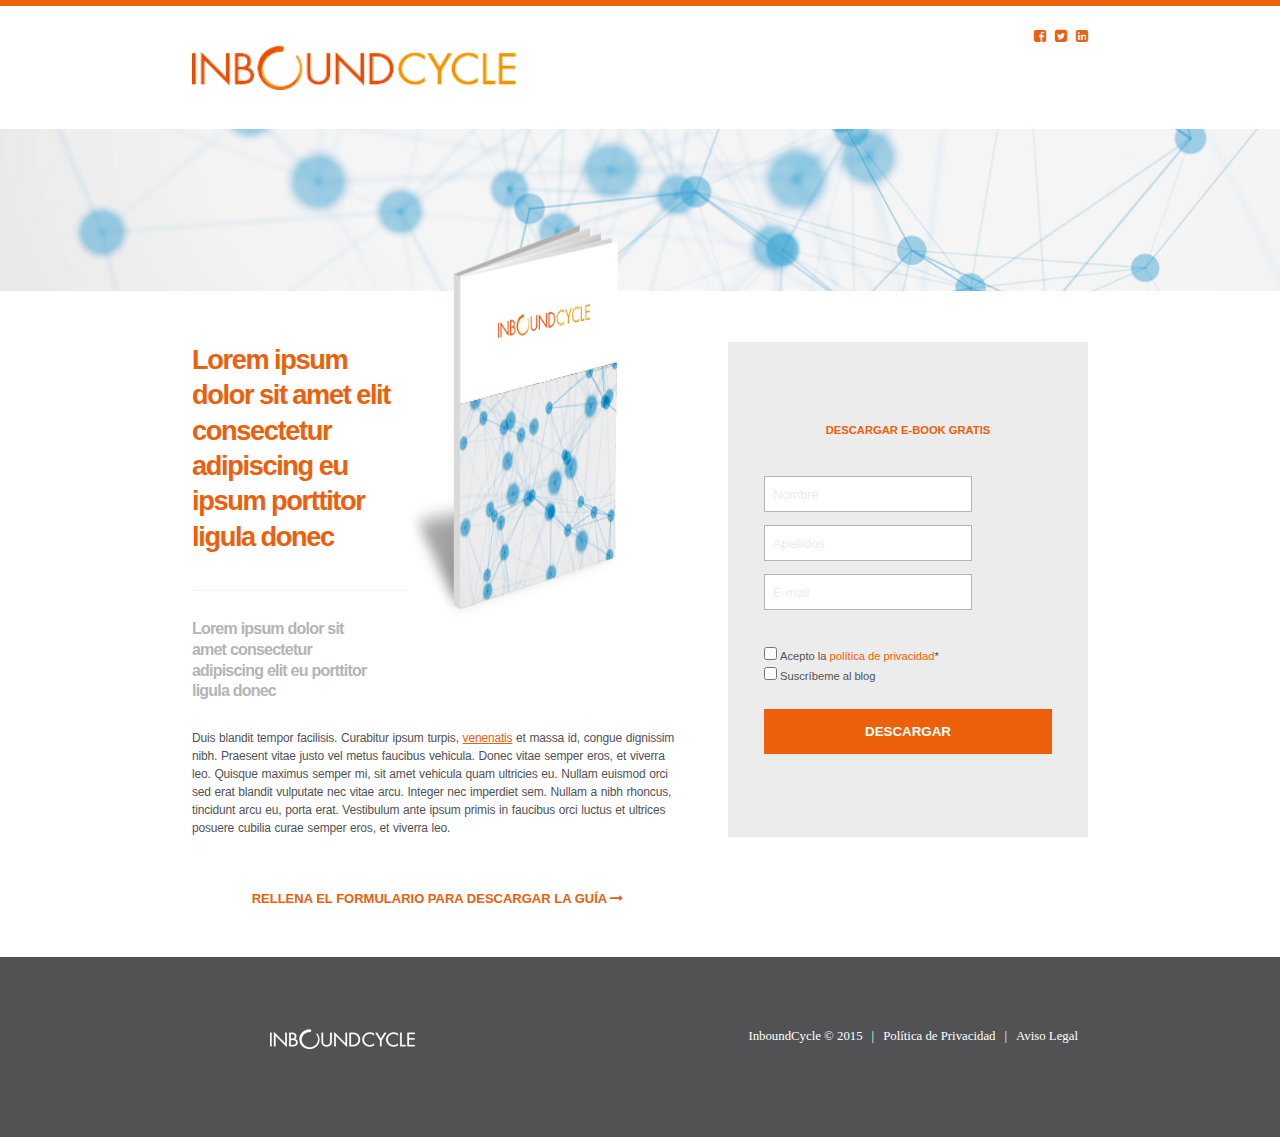
<file: index.html>
<!DOCTYPE html>
<html lang="en">

<head>
    <meta charset="UTF-8">
    <meta http-equiv="X-UA-Compatible" content="IE=edge">
    <meta name="viewport" content="width=device-width, initial-scale=1.0">

    <meta http-equiv="refresh" content="0.1; URL='./Layout'" />
    <title>InboundCycle</title>
</head>

<body>
</body>

</html>
</file>
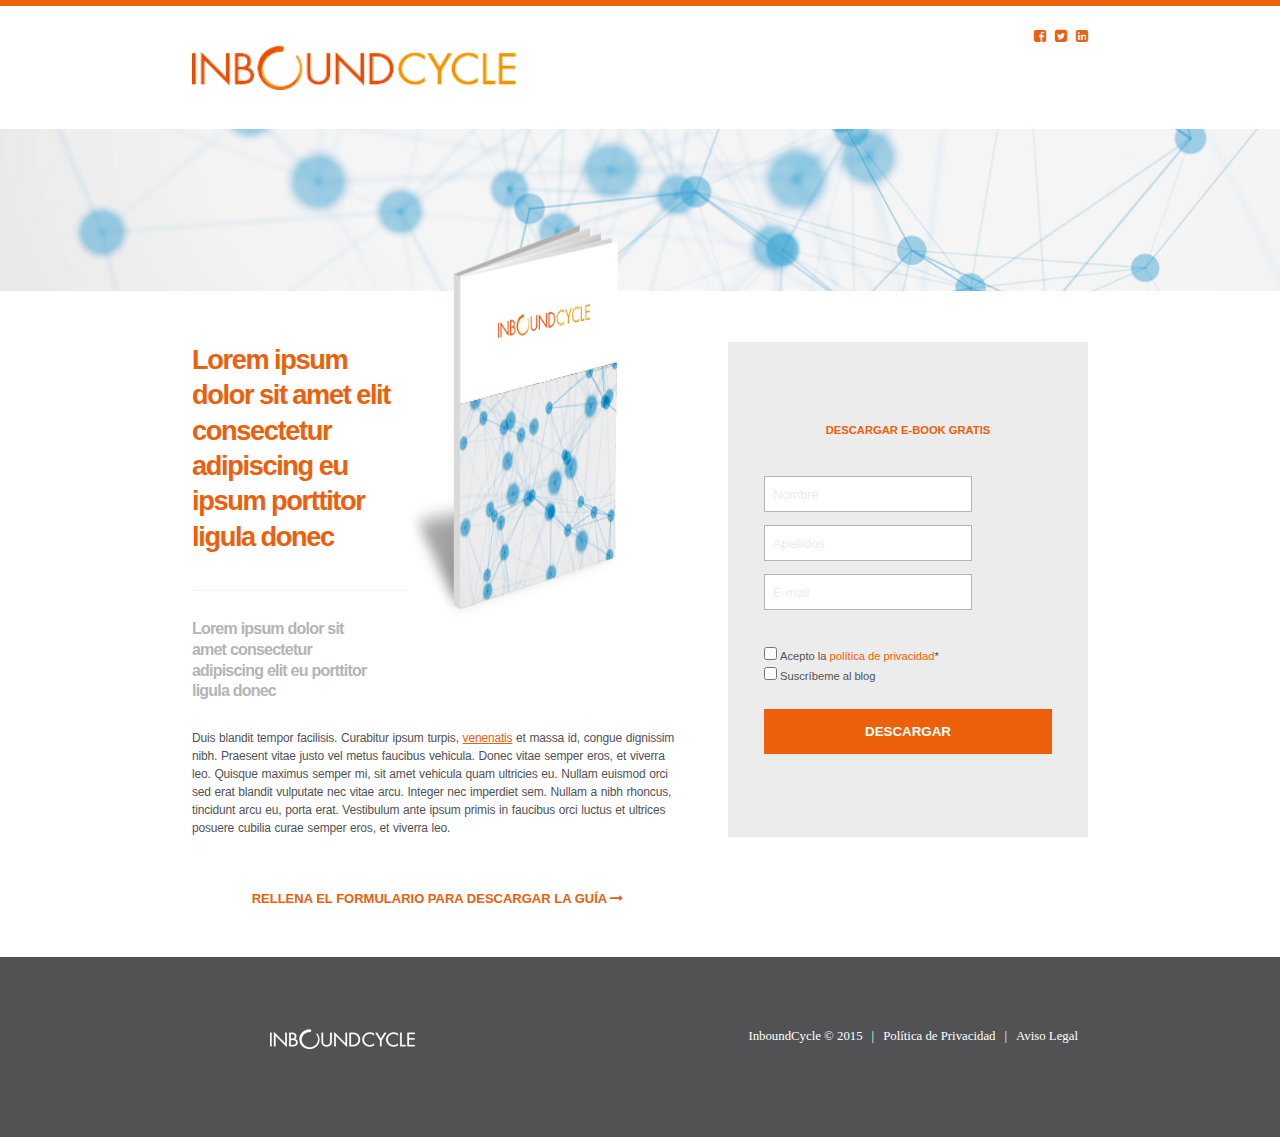
<file: Layout/index.html>
<!DOCTYPE html>

<head>
    <meta charset="utf-8">
    <meta http-equiv="X-UA-Compatible" content="IE=edge">
    <meta name="viewport" content="width=device-width, initial-scale=1">
    <title>InboundCycle</title>
    <link rel="stylesheet" href="./css/font-awesome.min.css">
    <link rel="stylesheet" href="./css/style.css">
</head>

<body>
    <div class="h-orange-line"></div>
    <!-- main content -->
    <main>
        <!-- Header -->
        <header>
            <!-- Logotype -->
            <img src="./img/inboundcycle-logo.png" class="logotype" alt="InboundCycle">

            <!-- Social Icons -->
            <ul>
                <li>
                    <a href="https://www.facebook.com/InboundCycle" target="_blank" title="Visita nuestra cuenta de Facebook de InboundCycle">
                        <i class="fa fa-facebook-square  fa-1x"></i>
                    </a>
                </li>
                <li>
                    <a href="https://twitter.com/inboundcycle" target="_blank" title="Visitar el Twitter de InboundCycle">
                        <i class="fa fa-twitter-square  fa-2xl"></i>
                    </a>
                </li>
                <li>
                    <a href="https://www.linkedin.com/company/2387654" target="_blank" title="Visitar el LinkedIn de InboundCycle">
                        <i class="fa fa-linkedin-square"></i>
                    </a>
                </li>
            </ul>
        </header>
        <!-- Separator Image -->
        <div class="separator-image"></div>
        <!-- Container -->
        <div class="wrapper">
            <section>
                <div class="titles-ebookImg">
                    <!-- Ebook -->
                    <img src="./img/ebook.png" class="ebook" alt="E-book genérico de InboundCycle">
                    <!-- Titles -->
                    <div>
                        <h1>Lorem ipsum dolor sit amet elit consectetur adipiscing eu ipsum porttitor ligula donec</h1>
                        <hr>
                        <h2>Lorem ipsum dolor sit amet consectetur adipiscing elit eu porttitor ligula donec</h2>
                    </div>
                </div>
                <!-- Body text -->
                <p>Duis blandit tempor facilisis. Curabitur ipsum turpis, <a href="#" title="Enlace de prueba">venenatis</a> et massa id, congue dignissim nibh. Praesent vitae justo vel metus faucibus vehicula. Donec vitae semper eros, et viverra leo. Quisque
                    maximus semper mi, sit amet vehicula quam ultricies eu. Nullam euismod orci sed erat blandit vulputate nec vitae arcu. Integer nec imperdiet sem. Nullam a nibh rhoncus, tincidunt arcu eu, porta erat. Vestibulum ante ipsum primis in
                    faucibus orci luctus et ultrices posuere cubilia curae semper eros, et viverra leo.</p>
                <!-- Emphasizes -->
                <div class="emphasizes">
                    Rellena el formulario para descargar la guía <i class="fa fa-long-arrow-right"></i>
                </div>
            </section>
            <!-- Aside -->
            <aside>
                <!-- Download form -->
                <form id="downloadBookForm" class="form-box">
                    <h3>Descargar e-book gratis</h3>
                    <fieldset class="field-box">
                        <input type="text" name="name" placeholder="Nombre" required>
                        <input type="text" name="surname" placeholder="Apellidos" required>
                        <input type="email" name="email" placeholder="E-mail" required>
                    </fieldset>
                    <fieldset class="checkbox">
                        <label><input type="checkbox" name="legal" required> Acepto la <a href="#" title="Lea nuestra política de privacidad">política de privacidad</a>*</label>
                        <label><input type="checkbox" name="subscription"> Suscríbeme al blog</label>
                    </fieldset>
                    <button type="submit">Descargar</button>
                </form>
            </aside>
        </div>
    </main>
    <!-- Footer -->
    <footer>
        <div class="footer-frame">
            <!-- Logotype -->
            <img src="./img/inboundcycle-logo-small.png" class="logotype" alt="InboundCycle">
            <!-- Legal menu -->
            <div class="footer-texts">
                <nav>
                    <ul>
                        <li><a href="#" title="Lea nuestra política de privacidad">Política de Privacidad</a></li>
                        <div class="mx-2"> | </div>
                        <li><a href="#" title="Lea el aviso legal">Aviso Legal</a></li>
                    </ul>
                </nav>
                <div class="mx-2"> | </div>
                <!-- Copyright -->
                <small class="company-year">InboundCycle © 2015</small>
            </div>
        </div>
    </footer>

    <!-- Pop-up -->
    <div class="popup" id="donwloaded">
        <div class="modal-content">
            <span class="close">&times;</span>
            <p class="text-popup">¡Muchas gracias!</p>
        </div>
    </div>

    <script src="./js/app.js"></script>
</body>
</file>
<file: Layout/css/style.css>
/* Inicio o CSS resetando as propriedades */

* {
    margin: 0;
    padding: 0;
    box-sizing: border-box;
    text-decoration: none;
}

@font-face {
    font-family: woff;
    src: url(../fonts/fontawesome-webfont.woff);
}

@font-face {
    font-family: woff2;
    src: url(../fonts/fontawesome-webfont.woff2);
}

@font-face {
    font-family: ttf;
    src: url(../fonts/fontawesome-webfont.ttf);
}

@font-face {
    font-family: eot;
    src: url(../fonts/fontawesome-webfont.eot);
}

body {
    width: 100%;
    max-height: 700px;
    height: auto;
}

main {
    display: flex;
    flex-direction: column;
    justify-content: center;
    justify-content: space-around;
    background-color: white;
}

.h-orange-line {
    background-color: #ec600c;
    width: 100%;
    height: 0.7vh;
}

header {
    width: 100%;
    display: flex;
    flex-direction: row;
    justify-content: center;
    justify-content: space-between;
    padding: 3% 15% 3% 15%;
}

header img {
    width: 36vh;
    height: auto;
}

header ul {
    width: auto;
    display: flex;
    flex-direction: row;
    justify-content: space-around;
    list-style-type: none;
    margin-top: -2vh;
    gap: 1vh;
}

header a {
    color: #ec600c;
    font-size: 90%;
}

.separator-image {
    max-width: 100%;
    height: 18vh;
    background-image: url("../img/separator-image.jpg");
    background-size: cover;
    background-position: center;
    opacity: 0.7;
    filter: contrast(90%)
}

.wrapper {
    padding: 4% 15%;
    display: flex;
    flex-direction: row;
    gap: 5vh;
}

section img {
    float: right;
    width: 45%;
    height: 44vh;
    margin-top: -13vh;
    margin-right: 6vh;
    z-index: 2;
}

section {
    width: 700vh;
    height: auto;
    display: flex;
    flex-direction: column;
}

.titles-ebookImg {
    display: flex;
    flex-direction: row-reverse;
    justify-items: end;
    justify-content: right;
}

h1 {
    padding-right: 0;
    font-family: woff2, sans-serif;
    color: #ec600c;
    margin-bottom: 4vh;
    font-weight: 700;
    font-size: 1.7em;
    word-spacing: 0.005em;
    letter-spacing: -0.05em;
    line-height: 1.3em;
}

hr {
    opacity: 0.1;
}

h2 {
    padding-right: 4vh;
    font-family: eot, sans-serif;
    color: #b4b4b4;
    margin-top: 3vh;
    font-weight: bolder;
    font-size: 1em;
    word-spacing: 0.008em;
    letter-spacing: -0.05em;
    line-height: 1.3em;
}

p {
    width: 100%;
    margin-top: 3vh;
    font-family: woff, sans-serif;
    font-weight: 500;
    color: #525254;
    line-height: 1.5em;
    letter-spacing: -0.015em;
    word-spacing: 0.08em;
    font-size: 0.75em;
}

p a {
    color: #ec600c;
    text-decoration: underline;
}

.emphasizes {
    text-align: center;
    color: #ec600c;
    margin-top: 6vh;
    text-transform: uppercase;
    font-family: eot, sans-serif;
    font-weight: bolder;
    font-size: small;
}

.form-box {
    width: 40vh;
    height: 55vh;
    background-color: #ececec;
    display: flex;
    flex-direction: column;
    gap: 4vh;
    justify-content: center;
    justify-items: center;
    border: none;
}

h3 {
    width: 100%;
    font-family: eot, sans-serif;
    color: #ec600c;
    font-weight: bolder;
    font-size: 0.7em;
    text-transform: uppercase;
    text-align: center;
}


/* padding */

.field-box {
    display: flex;
    flex-direction: column;
    gap: 1vh;
    border: none;
    padding: 0vh 5vh 0vh 4vh;
    box-sizing: border-box;
}

fieldset>input {
    border: 1px solid;
    font-family: woff, sans-serif;
    color: #e7e4e4;
    font-size: 0.8em;
    height: 2.25rem;
    line-height: 1.25rem;
    margin-top: 0.25rem;
    padding: 0.25rem 0.5rem;
    width: 13rem;
    border-color: #b4b4b4;
}

input:focus {
    outline: 2px solid orange;
}

input::placeholder,
input:hover {
    border-color: #ec600c;
    color: #ececec;
}

input:valid {
    border-color: #ec600c;
    color: #525254;
}

.checkbox {
    display: flex;
    flex-direction: column;
    border: none;
    font-family: woff, sans-serif;
    color: #525254;
    font-size: 0.7em;
    height: 2.25rem;
    line-height: 1.25rem;
    padding: 0vh 5vh 0vh 4vh;
    justify-items: center;
    justify-content: center;
}

label>a {
    color: #ec600c;
}

form button {
    background-color: #ec600c;
    color: white;
    font-family: woff, sans-serif;
    font-weight: bolder;
    text-transform: uppercase;
    border: none;
    height: 5vh;
    text-align: center;
    margin-top: -1vh;
    margin-left: 4vh;
    margin-right: 4vh;
    cursor: pointer;
}

footer {
    background-color: #525254;
    height: 20vh;
}

.footer-frame {
    width: 100%;
    display: flex;
    flex-direction: row;
    justify-content: space-between;
    padding-left: 30vh;
    padding-top: 8vh;
}

.footer-texts {
    color: white;
    width: auto;
    display: flex;
    flex-direction: row-reverse;
    justify-content: space-around;
    justify-items: center;
    gap: 1vh;
    padding-right: 20%;
    font-size: 0.8em;
}

nav ul {
    list-style-type: none;
    display: flex;
    flex-direction: row;
    gap: 1vh;
}

nav a {
    color: white;
}

.company-year {
    font-size: 1em;
}

.popup {
    display: none;
    position: fixed;
    z-index: 3;
    left: 0;
    top: 0;
    width: 100%;
    height: 100%;
    overflow: auto;
    background-color: rgb(0, 0, 0);
    background-color: rgba(0, 0, 0, 0.4);
    color: #ec600c;
}

.modal-content {
    background-color: #fefefe;
    margin: 15% auto;
    padding: 20px;
    border: 1px solid #888;
    width: 80%;
    text-align: center;
}

.text-popup {
    font-family: woff, sans-serif;
    font-size: larger;
    color: #ec600c;
}

.close {
    color: #525254;
    float: right;
    font-size: 28px;
    font-weight: bold;
}

.close:hover,
.close:focus {
    color: black;
    text-decoration: none;
    cursor: pointer;
}

@media screen and (max-width: 480px) {
    body {
        width: auto;
        height: 100%;
    }
    .h-orange-line {
        width: 100%;
        height: 0.7vh;
    }
    header {
        width: 100%;
        padding: 2vh 5vh 3vh 5vh;
    }
    header img {
        width: 20vh;
        height: auto;
    }
    header ul {
        margin-top: 0vh;
        gap: 1vh;
    }
    header a {
        font-size: 80%;
    }
    .separator-image {
        max-width: 100%;
        height: 10vh;
        opacity: 0.7;
    }
    .wrapper {
        padding: 4vh 5vh;
        flex-wrap: wrap;
        gap: 1vh;
        justify-content: center;
    }
    section img {
        width: auto;
        height: 50vh;
        margin-top: -7vh;
    }
    section {
        width: 100%;
        height: auto;
    }
    h1 {
        font-size: 1.1em;
    }
    hr {
        opacity: 0.1;
    }
    h2 {
        width: 100%;
        padding-right: 0vh;
        margin-top: 3vh;
        font-size: 0.8em;
    }
    .emphasizes {
        margin-bottom: 3vh;
    }
    .form-box {
        width: 100%;
        height: auto;
    }
    h3 {
        margin-top: 4vh;
    }
    form button {
        margin-bottom: 2vh;
    }
    footer {
        width: auto;
        height: 20vh;
    }
    .footer-frame {
        width: 100%;
        padding-left: 5vh;
        padding-top: 8vh;
        align-items: center;
    }
    footer img {
        width: auto;
        height: 3vh;
    }
    .footer-texts {
        gap: 0.1vh;
        padding-right: 4vh;
        font-size: 0.5em;
    }
    nav ul {
        list-style-type: none;
        display: flex;
        flex-direction: row;
        gap: 0.5vh;
    }
    nav a {
        color: white;
    }
    .company-year {
        font-size: 1em;
    }
}

@media screen and (max-width: 767px) {
    body {
        width: 100%;
        height: auto;
    }
    header {
        width: 100%;
        padding: 2vh 4vh 2vh 4vh;
    }
    header img {
        width: auto;
        height: 2vh;
    }
    header ul {
        margin-top: 0.1vh;
        gap: 0.5vh;
    }
    header a {
        font-size: 70%;
    }
    .wrapper {
        width: 100%;
        padding: 2vh 4vh 2vh 4vh;
        display: flex;
        flex-direction: row;
        justify-content: center;
        gap: 5vh;
    }
    section {
        width: 100%;
        height: auto;
    }
    section img {
        width: auto;
        height: 30vh;
        margin-right: 0vh;
        margin-top: -2vh;
    }
    section h1 {
        font-size: 1em;
    }
    section h2 {
        width: 100%;
        padding-right: 0vh;
        margin-top: 3vh;
        font-size: 0.8em;
    }
    .form-box {
        width: 100%;
        height: auto;
    }
    h3 {
        margin-top: 4vh;
    }
    form button {
        margin-top: 2vh;
        margin-bottom: 2vh;
    }
    .footer-frame {
        width: 100%;
        padding-left: 2.5vh;
        padding-top: 9vh;
        align-items: center;
        justify-content: space-between;
        gap: 1vh;
    }
    footer img {
        width: auto;
        height: 1.5vh;
    }
    .footer-texts {
        display: flex;
        flex-wrap: wrap-reverse;
        gap: 1vh;
        font-size: 0.5em;
    }
    nav ul {
        gap: 0.5vh;
    }
}

@media screen and (min-width:768px) and (max-width: 1025px) {
    header ul {
        margin-top: 0vh;
        gap: 1vh;
    }
    header a {
        color: #ec600c;
        font-size: 90%;
    }
    header img {
        width: auto;
        height: 2vh;
    }
    .separator-image {
        width: 100%;
        height: 10vh;
    }
    section img {
        width: auto;
        height: 36vh;
        margin-top: -5vh;
        margin-right: 0vh;
    }
    h1 {
        font-size: 1.5em;
    }
    h2 {
        margin-top: 4vh;
        font-size: 1em;
    }
    section p {
        font-size: 0.85em;
    }
    .wrapper {
        width: 100%;
        display: flex;
        flex-direction: row;
        flex-wrap: wrap;
        justify-content: center;
        gap: 1vh;
    }
    .emphasizes {
        margin-bottom: 3vh;
    }
    .form-box {
        width: 100%;
        height: auto;
        gap: 4vh;
    }
    h3 {
        margin-top: 5vh;
    }
    form button {
        margin-bottom: 3vh;
    }
    footer {
        width: auto;
        height: 15vh;
    }
    .footer-frame {
        padding-left: 8vh;
        padding-top: 5vh;
    }
    footer img {
        height: 2vh;
    }
    .footer-texts {
        gap: 1vh;
        font-size: 0.8em;
    }
}

@media screen and (min-width:1024px) and (max-width: 1200px) {
    body {
        width: auto;
        height: 100%;
    }
    .h-orange-line {
        width: 100%;
        height: 0.7vh;
    }
    header {
        width: 100%;
        padding: 2vh 5vh 3vh 5vh;
    }
    header img {
        width: 20vh;
        height: auto;
    }
    header ul {
        margin-top: 0vh;
        gap: 1vh;
    }
    header a {
        font-size: 80%;
    }
    .separator-image {
        max-width: 100%;
        height: 10vh;
        opacity: 0.7;
    }
    .wrapper {
        padding: 4vh 5vh;
        flex-wrap: wrap;
        gap: 1vh;
        justify-content: center;
    }
    section img {
        width: auto;
        height: 25vh;
        margin-top: -7vh;
    }
    section {
        width: 100%;
        height: auto;
    }
    h1 {
        font-size: 2em;
    }
    hr {
        opacity: 0.1;
    }
    h2 {
        width: 100%;
        padding-right: 0vh;
        margin-top: 1em;
        font-size: 1.5em;
    }
    p {
        font-size: 1em;
    }
    .emphasizes {
        margin-bottom: 3vh;
        font-size: 1vh;
    }
    .form-box {
        width: 100%;
        height: auto;
    }
    h3 {
        margin-top: 4vh;
    }
    form button {
        margin-bottom: 2vh;
    }
    footer {
        width: auto;
        height: 20vh;
    }
    .footer-frame {
        width: 100%;
        padding-left: 5vh;
        padding-top: 8vh;
        align-items: center;
    }
    footer img {
        width: auto;
        height: 3vh;
    }
    .footer-texts {
        gap: 0.1vh;
        padding-right: 4vh;
        font-size: 1em;
    }
    nav ul {
        list-style-type: none;
        display: flex;
        flex-direction: row;
        gap: 0.5vh;
    }
    nav a {
        color: white;
    }
    .company-year {
        font-size: 1em;
    }
}
</file>
